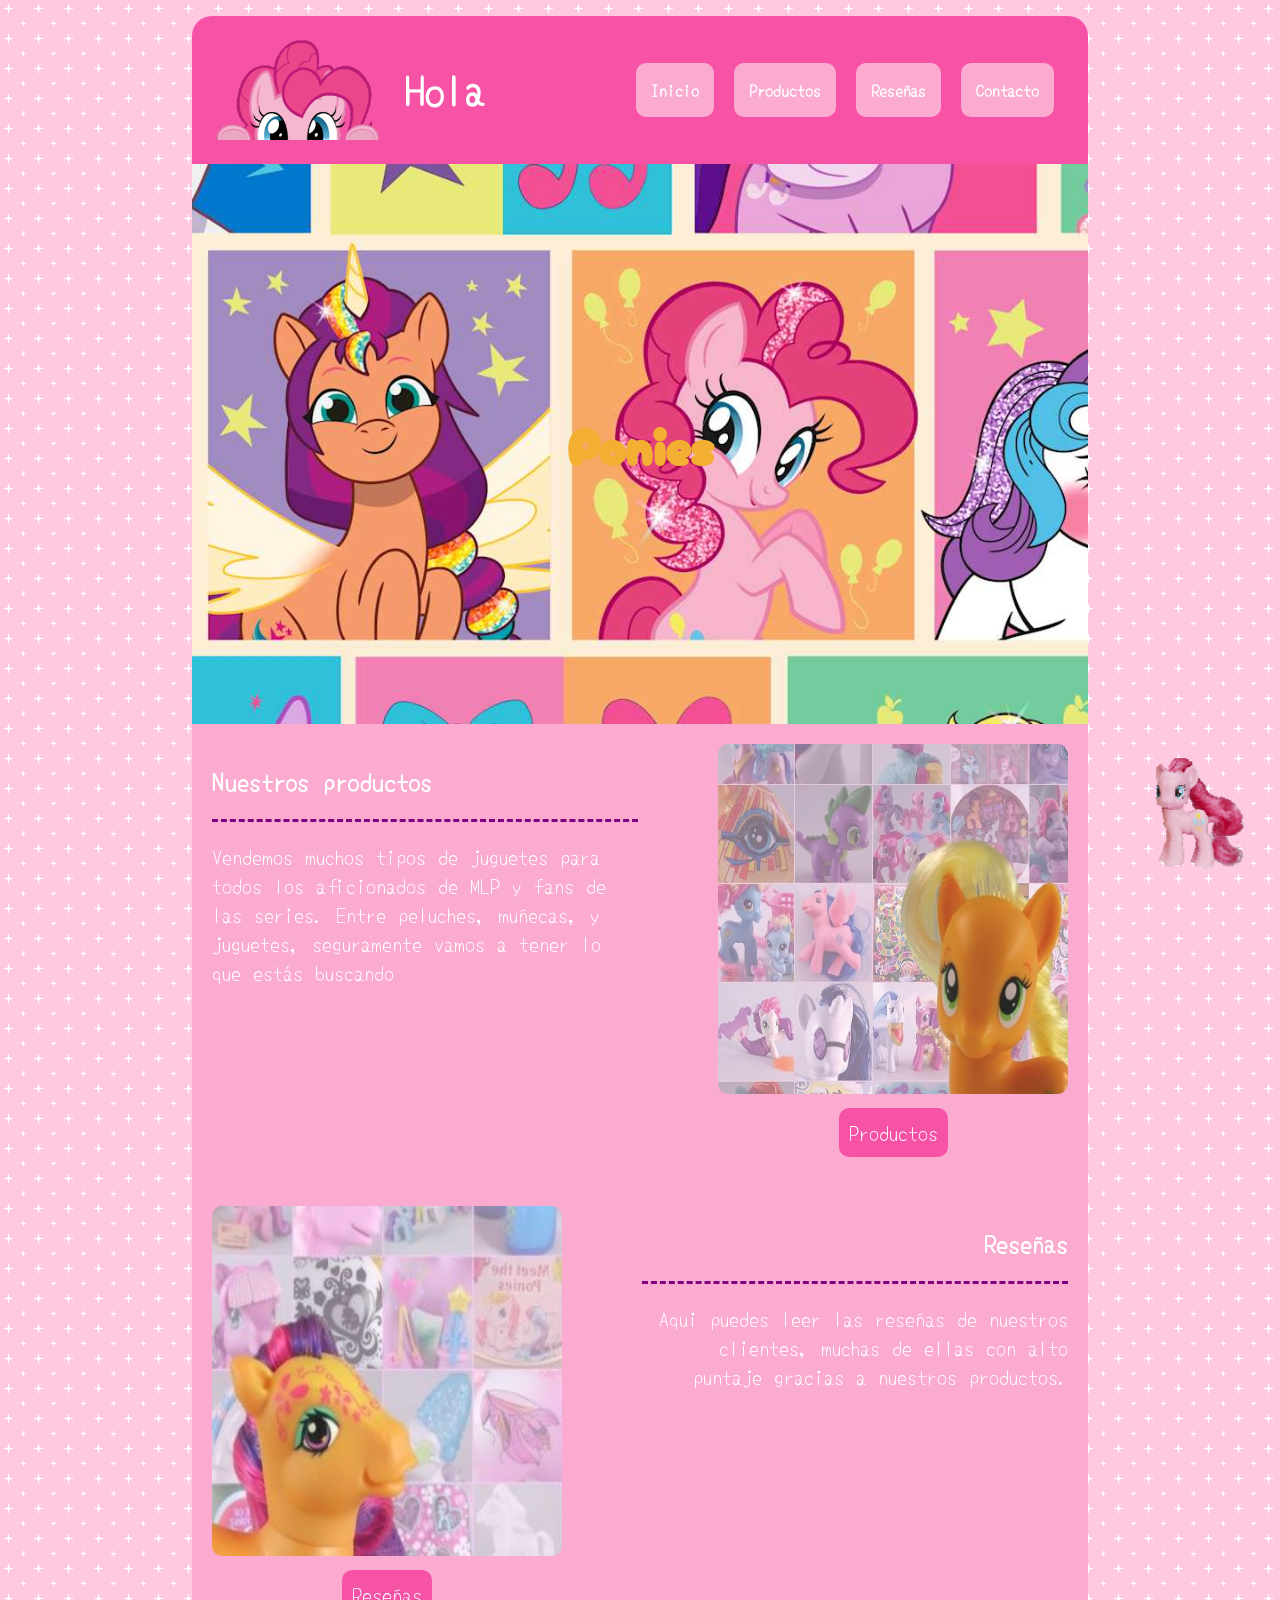
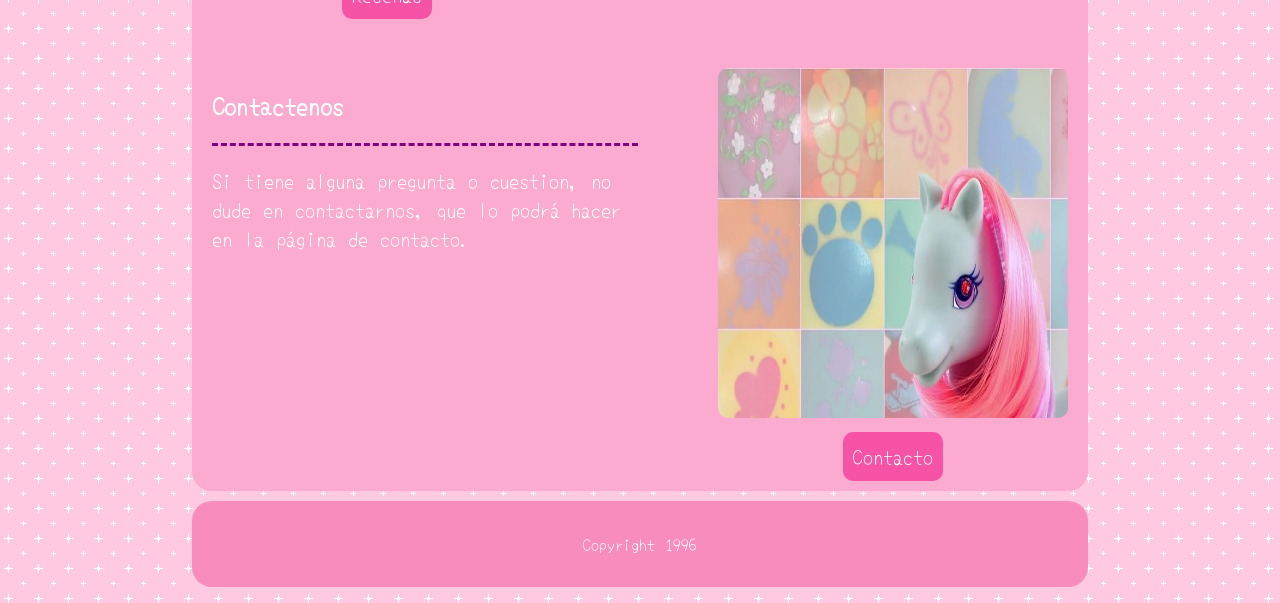
<file: index.html>
<!DOCTYPE html>
<html lang="en">
<head>
    <meta charset="UTF-8">
    <meta name="viewport" content="width=device-width, initial-scale=1.0">
    <link rel="icon" type="image/x-icon" href="/img/favicon2.webp">

    <title>Inicio</title>
    <!-- Font 1 texto normal -->
    <link rel="preconnect" href="https://fonts.googleapis.com">
    <link rel="preconnect" href="https://fonts.gstatic.com" crossorigin>
    <link href="https://fonts.googleapis.com/css2?family=Yomogi&display=swap" rel="stylesheet">

    <!-- Font 2 titulols -->
     <link rel="preconnect" href="https://fonts.googleapis.com">
    <link rel="preconnect" href="https://fonts.gstatic.com" crossorigin>
    <link href="https://fonts.googleapis.com/css2?family=Cherry+Bomb+One&display=swap" rel="stylesheet">

</head>
<body>
    <a id="scroll" href="#header"></a>
    <header id="header">
        <div style="display: flex; align-items: center;">
            <img id="logo" src="img/logo.png">
            <h2>Hola</h2>
        </div>
        <nav>
            <a class="nav-boton" href="index.html"><b>Inicio</b></a>
            <a class="nav-boton" href="productos.html"><b>Productos</b></a>
            <a class="nav-boton" href="reseñas.html"><b>Reseñas</b></a>
            <a class="nav-boton" href="contacto.html"><b>Contacto</b></a>
        </nav>
    </header>
    <main>
        <div id="portada">
            <h1>Ponies</h1>
        </div>
        <section>
            <section class="info">
                <div>
                    <h2>Nuestros productos</h2>
                    <hr>
                    <p>Vendemos muchos tipos de juguetes para todos los aficionados de MLP y fans de las series. Entre peluches, muñecas, y juguetes, seguramente vamos a tener lo que estás buscando</p>
                </div>
                <div class="info-img-boton">
                    <img class="info-img" src="img/productos.jpg">
                    <a class="info-boton" href="productos.html">Productos</a>
                </div>
            </section>
            <hr class="hr-screen">
            <section class="info">
                <div class="info-img-boton">
                    <img class="info-img" src="img/reseñas.jpg">
                    <a class="info-boton" href="reseñas.html">Reseñas</a>
                </div>
                <div>
                    <h2 style="text-align: right;">Reseñas</h2>
                    <hr>
                    <p style="text-align: right;">Aqui puedes leer las reseñas de nuestros clientes, muchas de ellas con alto puntaje gracias a nuestros productos.</p>
                </div>
            </section>
            <hr class="hr-screen">
            <section class="info">
                <div>
                    <h2>Contactenos</h2>
                    <hr>
                    <p>Si tiene alguna pregunta o cuestion, no dude en contactarnos, que lo podrá hacer en la página de contacto.</p>
                </div>
                <div class="info-img-boton">
                    <img class="info-img" src="img/contacto.jpg">
                    <a class="info-boton" href="contacto.html">Contacto</a>
                </div>
            </section>
        </section>
    </main>
    <footer>
        <p>Copyright 1996</p>
    </footer>
</body>
<link rel="stylesheet" href="css/styles.css">
</html>
</file>
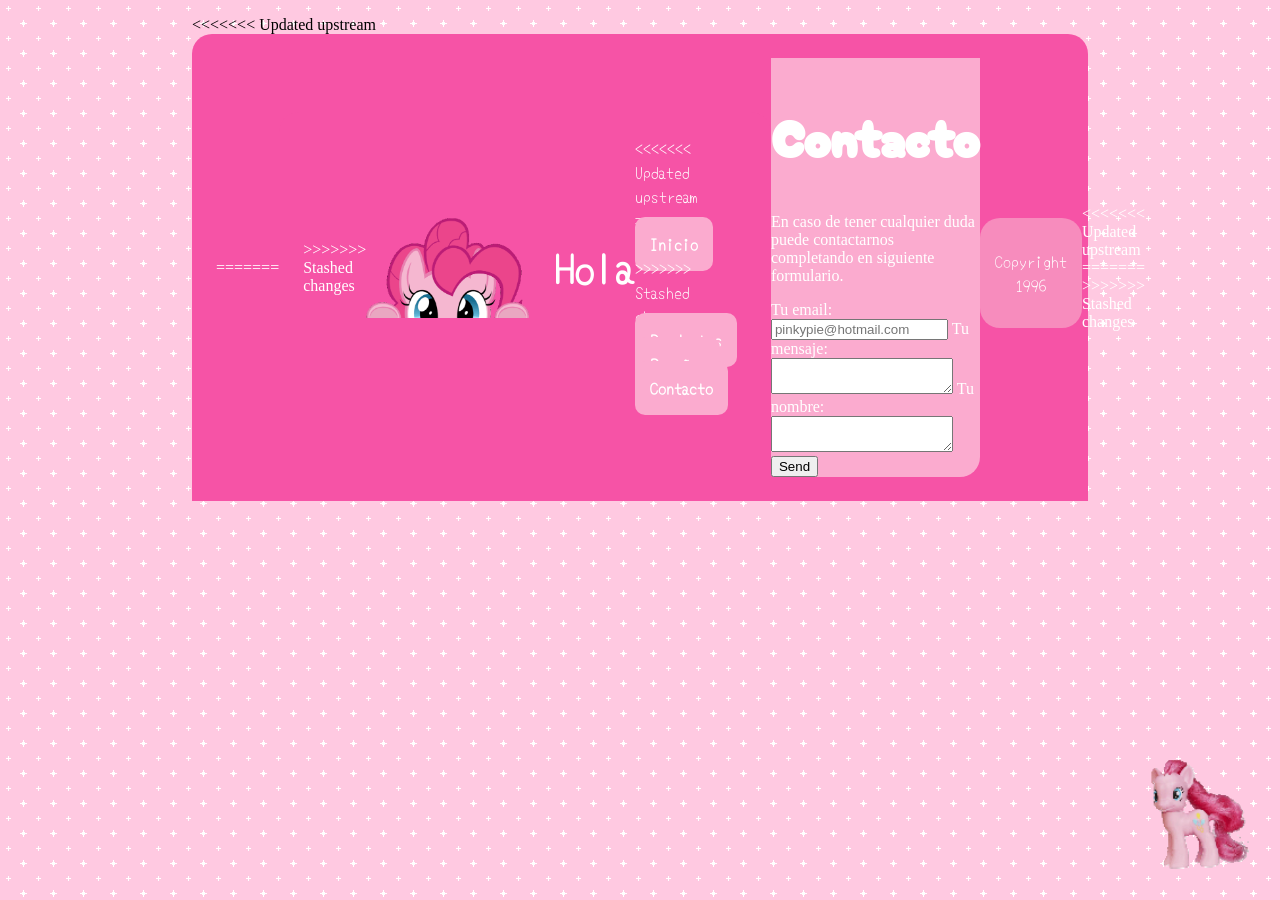
<file: contacto.html>
<!DOCTYPE html>
<html lang="en">

<head>
    <meta charset="UTF-8">
    <meta name="viewport" content="width=device-width, initial-scale=1.0">
    <link rel="icon" type="image/x-icon" href="/img/favicon2.webp">

    <title>Contacto</title>
    <!-- Font 1 texto normal -->
    <link rel="preconnect" href="https://fonts.googleapis.com">
    <link rel="preconnect" href="https://fonts.gstatic.com" crossorigin>
    <link href="https://fonts.googleapis.com/css2?family=Yomogi&display=swap" rel="stylesheet">

    <!-- Font 2 titulols -->
     <link rel="preconnect" href="https://fonts.googleapis.com">
    <link rel="preconnect" href="https://fonts.gstatic.com" crossorigin>
    <link href="https://fonts.googleapis.com/css2?family=Cherry+Bomb+One&display=swap" rel="stylesheet">
<<<<<<< Updated upstream

</head>

<body>
    <a id="scroll" href="#portada"></a>
    <header>
=======
</head>

<body>
    <a id="scroll" href="#header"></a>
    <header id="header">
>>>>>>> Stashed changes
        <div style="display: flex; align-items: center;">
            <img id="logo" src="img/logo.png">
            <h2>Hola</h2>
        </div>
        <nav>
<<<<<<< Updated upstream
=======
            <a class="nav-boton" href="index.html"><b>Inicio</b></a>
>>>>>>> Stashed changes
            <a class="nav-boton" href="productos.html"><b>Productos</b></a>
            <a class="nav-boton" href="reseñas.html"><b>Reseñas</b></a>
            <a class="nav-boton" href="contacto.html"><b>Contacto</b></a>
        </nav>
    </header>
    <main>
        <section class="contacto">
        <h1 style="color: white;">Contacto</h1>
        <p>En caso de tener cualquier duda puede contactarnos completando en siguiente formulario.</p>
        <form action="https://formspree.io/f/xwvzwgqk" method="POST">
            <label>
                Tu email:
                <input type="email" name="email" placeholder="pinkypie@hotmail.com">
            </label>
            <label>
                Tu mensaje:
                <textarea name="message"></textarea>
            </label>
            <label>
                Tu nombre:
                <textarea name="name"></textarea>
            </label>
            <button type="submit" id="boton-contacto">Send</button>
        </form>
        <section>
    </main>
    <footer>
        <p>Copyright 1996</p>
    </footer>
</body>
<<<<<<< Updated upstream
<link rel="stylesheet" href="css/styles.css">
=======
    <link rel="stylesheet" href="css/styles.css">
>>>>>>> Stashed changes
</html>
</file>
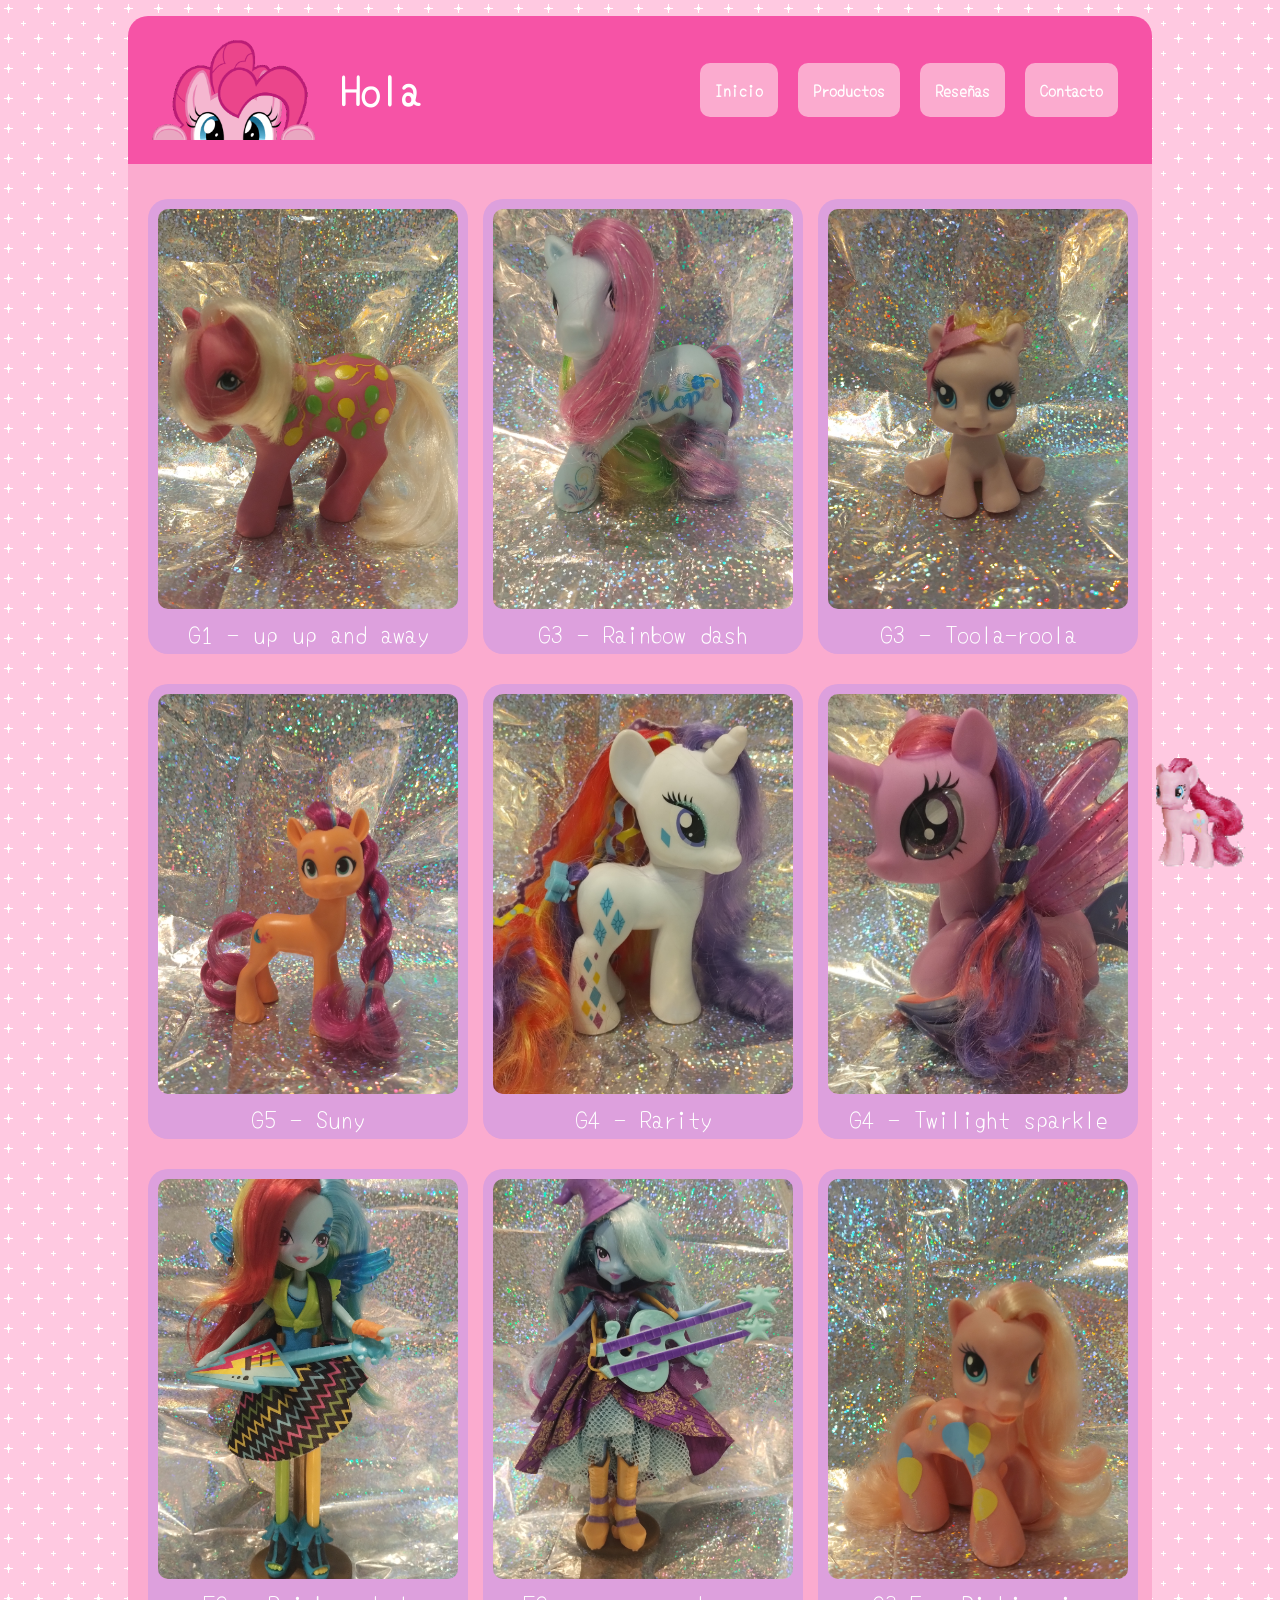
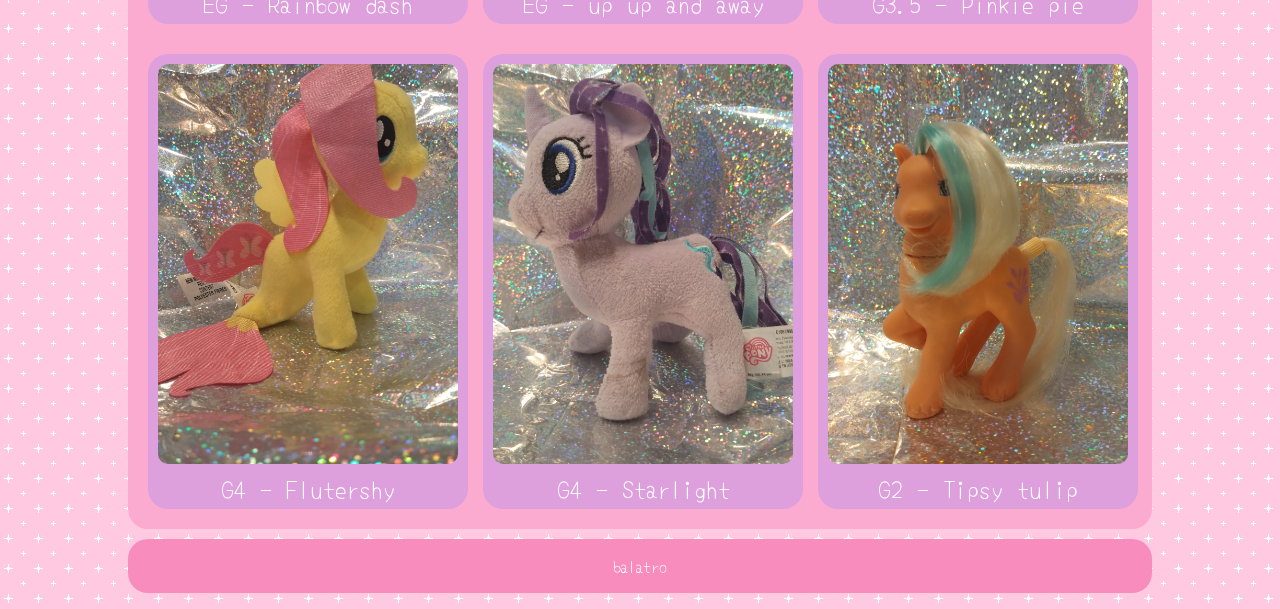
<file: productos.html>
<!DOCTYPE html>
<html lang="en">
<head>
    <meta charset="UTF-8">
    <meta name="viewport" content="width=device-width, initial-scale=1.0">
    <link rel="icon" type="image/x-icon" href="/img/favicon2.webp">

    <title>Inicio</title>
    <!-- Font 1 texto normal -->
    <link rel="preconnect" href="https://fonts.googleapis.com">
    <link rel="preconnect" href="https://fonts.gstatic.com" crossorigin>
    <link href="https://fonts.googleapis.com/css2?family=Yomogi&display=swap" rel="stylesheet">

    <!-- Font 2 titulols -->
     <link rel="preconnect" href="https://fonts.googleapis.com">
    <link rel="preconnect" href="https://fonts.gstatic.com" crossorigin>
    <link href="https://fonts.googleapis.com/css2?family=Cherry+Bomb+One&display=swap" rel="stylesheet">

</head>
<body style="width: 80%;">
    <a id="scroll" href="#header"></a>
    <header id="header">
        <div style="display: flex; align-items: center;">
            <img id="logo" src="img/logo.png">
            <h2>Hola</h2>
        </div>
        <nav>
            <a class="nav-boton" href="index.html"><b>Inicio</b></a>
            <a class="nav-boton" href="productos.html"><b>Productos</b></a>
            <a class="nav-boton" href="reseñas.html"><b>Reseñas</b></a>
            <a class="nav-boton" href="contacto.html"><b>Contacto</b></a>
        </nav>
    </header>
    <main class="productos">
        <div class="grid-container">
            <div class="grid-item"><img src="img/up up and away.jpg"><p>G1 - up up and away</p></div>
            <div class="grid-item"><img src="img/rainbow.jpg"><p>G3 - Rainbow dash</p></div>
            <div class="grid-item"><img src="img/toola-roola.jpg"><p>G3 - Toola-roola</p></div>
            <div class="grid-item"><img src="img/suny.jpg"><p>G5 - Suny</p></div>
            <div class="grid-item"><img src="img/rarity.jpg"><p>G4 - Rarity</p></div>
            <div class="grid-item"><img src="img/twilight.jpg"><p>G4 - Twilight sparkle</p></div>
            <div class="grid-item"><img src="img/rainbow muñeca.jpg"><p>EG - Rainbow dash</p></div>
            <div class="grid-item"><img src="img/trixie muñeca.jpg"><p>EG - up up and away</p></div>
            <div class="grid-item"><img src="img/pinkie.jpg"><p>G3.5 - Pinkie pie</p></div>
            <div class="grid-item"><img src="img/flutershy peluche.jpg"><p>G4 - Flutershy</p></div>
            <div class="grid-item"><img src="img/starligth peluche.jpg"><p>G4 - Starlight</p></div>
            <div class="grid-item"><img src="img/tipsy tulip.jpg"><p>G2 - Tipsy tulip</p></div>
        </div>
    </main>
    <footer>balatro</footer>
</body>
<link rel="stylesheet" href="css/styles.css">
</html>
</file>
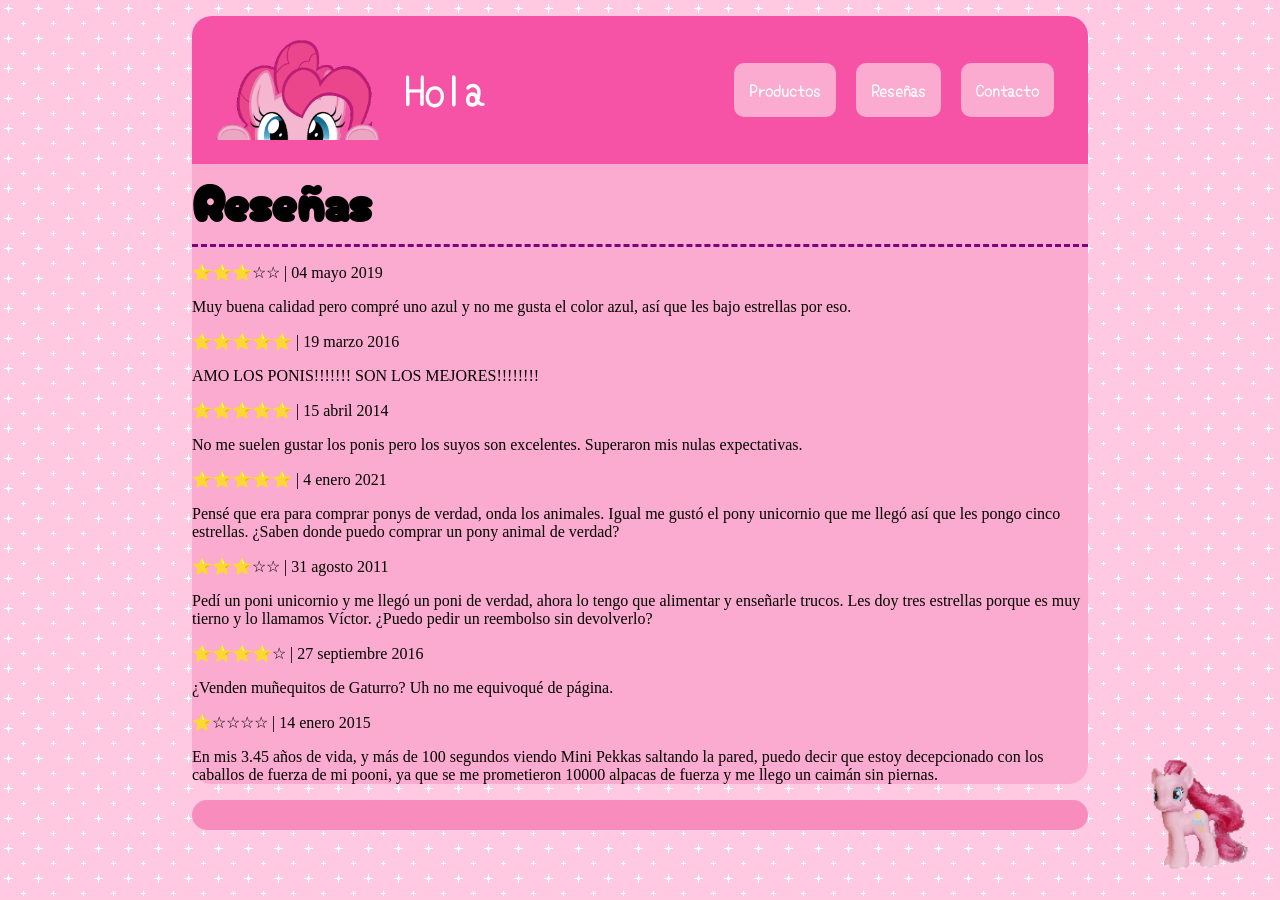
<file: reseñas.html>
<!DOCTYPE html>
<html lang="en">

<head>
    <meta charset="UTF-8">
    <meta name="viewport" content="width=device-width, initial-scale=1.0">
    <link rel="icon" type="image/x-icon" href="/img/favicon2.webp">

    <title>Reseñas</title>
    <!-- Font 1 texto normal -->
    <link rel="preconnect" href="https://fonts.googleapis.com">
    <link rel="preconnect" href="https://fonts.gstatic.com" crossorigin>
    <link href="https://fonts.googleapis.com/css2?family=Yomogi&display=swap" rel="stylesheet">

    <!-- Font 2 titulols -->
     <link rel="preconnect" href="https://fonts.googleapis.com">
    <link rel="preconnect" href="https://fonts.gstatic.com" crossorigin>
    <link href="https://fonts.googleapis.com/css2?family=Cherry+Bomb+One&display=swap" rel="stylesheet">

</head>

<body>
    <a id="scroll" href="#portada"></a>
    <header>
        <div style="display: flex; align-items: center;">
            <img id="logo" src="img/logo.png">
            <h2>Hola</h2>
        </div>
        <nav>
            <a class="nav-boton" href="productos.html"><b>Productos</b></a>
            <a class="nav-boton" href="reseñas.html"><b>Reseñas</b></a>
            <a class="nav-boton" href="contacto.html"><b>Contacto</b></a>
        </nav>
    </header>
    <main>
        <section class="reseñas">
            <h1 style="margin: 0;">Reseñas</h1>
            <hr>
            <div class="comentario">
                <p>⭐️⭐️⭐️☆☆ | 04 mayo 2019</p>
                <p>Muy buena calidad pero compré uno azul y no me gusta el color azul, así que les bajo estrellas por eso.</p>
            </div>

            <div class="comentario">
                <p>⭐️⭐️⭐️⭐️⭐️ | 19 marzo 2016</p>
                <p>AMO LOS PONIS!!!!!!! SON LOS MEJORES!!!!!!!!</p>
            </div>

            <div class="comentario">
                <p>⭐️⭐️⭐️⭐️⭐️ | 15 abril 2014</p>
                <p>No me suelen gustar los ponis pero los suyos son excelentes. Superaron mis nulas expectativas.</p>
            </div>

            <div class="comentario">
                <p>⭐️⭐️⭐️⭐️⭐️ | 4 enero 2021</p>
                <p>Pensé que era para comprar ponys de verdad, onda los animales. Igual me gustó el pony unicornio que me llegó así que les pongo cinco estrellas. ¿Saben donde puedo comprar un pony animal de verdad?</p>
            </div>

            <div class="comentario">
                <p>⭐️⭐️⭐️☆☆ | 31 agosto 2011</p>
                <p>Pedí un poni unicornio y me llegó un poni de verdad, ahora lo tengo que alimentar y enseñarle trucos. Les doy tres estrellas porque es muy tierno y lo llamamos Víctor. ¿Puedo pedir un reembolso sin devolverlo?</p>
            </div>

            <div class="comentario">
                <p>⭐️⭐️⭐️⭐️☆ | 27 septiembre 2016</p>
                <p>¿Venden muñequitos de Gaturro? Uh no me equivoqué de página.</p>
            </div>

            <div class="comentario">
                <p>⭐️☆☆☆☆ | 14 enero 2015</p>
                <p>En mis 3.45 años de vida, y más de 100 segundos viendo Mini Pekkas saltando la pared, puedo decir que estoy decepcionado con los caballos de fuerza de mi pooni, ya que se me prometieron 10000 alpacas de fuerza y me llego un caimán sin piernas.</p>
            </div>
        </section>
    </main>
    <footer>
        <!-- COPIAR lo de Ani y Vicky -->
    </footer>
</body>
<link rel="stylesheet" href="css/styles.css">
</html>
</file>
<file: css/styles.css>
::selection {
  color: white;
  background: purple;
}

.yomogi-regular {
  font-family: "Yomogi", cursive;
  font-weight: 400;
  font-style: normal;
}

.cherry-bomb-one-regular {
  font-family: "Cherry Bomb One", system-ui;
  font-weight: 400;
  font-style: normal;
}

::-webkit-scrollbar {
  display: none;
}

html{
    background-image: url(/img/fondo.webp);

    scroll-behavior: smooth;
}

body{
    width: 70%;
    margin: auto;
    margin-top: 1rem;
    margin-bottom: 1rem;
}

hr{
    border: purple 3px dashed;
    border-bottom: 0;

}

.hr-screen{
    visibility: hidden;
    width: 90%;
}

header{
    background-color: #F653A6;
    color: white;

    display: flex;
    justify-content: space-between;

    height: fit-content;
    padding: 1.5rem;

    border-top-left-radius: 20px;
    border-top-right-radius: 20px;

    align-items: center;

    #logo{
        height: 100px;
        margin-right: 25px;
    }

    h2{
        font-size: 40px;
        margin: 0;
    }

    nav{
        font-family: "Yomogi", cursive;
    }
}

.nav-boton{
    background-color: #FBABCF;
    color: white;

    padding: 15px;
    margin-right: 10px;

    border-radius: 10px;

    text-decoration:none;
}

.nav-boton:hover{
    background-color: white;
    color: #FBABCF;

    transition: 0.4s;
}

h1{
    font-family: "Cherry Bomb One", system-ui;
    font-size: 50px;
}

h2{
    font-family: "Yomogi", cursive;
}

#scroll{
    background-image: url(/img/Icono.webp);
    background-repeat: no-repeat;
    background-size: cover;

    background-color: rgba(255, 255, 255, 0);
    border: none;

    height: 150px;
    width: 150px;


    position: fixed;
    bottom: 10px;
    right: 10px;
}

main{
    background-color: #FBABCF;
    border-bottom-left-radius: 20px;
    border-bottom-right-radius: 20px;
}

#portada{
    background-image: url('/img/baner.jpg');
    height: 35rem;

    display: flex;
    justify-content: center;
    align-items: center;

    background-repeat: no-repeat;
    background-size: cover;

    color:rgb(243, 175, 50);
}

#portada:hover{

    background-image: 
        linear-gradient(rgba(160, 0, 96, 0.2), rgba(160, 0, 96, 0.2)),
        url('/img/baner.jpg');
    background-size: cover;
    color: aliceblue;

    transition: 0.4s;

    /*filter: brightness(80%);
    transition: 0.3s;
    color: aliceblue;
    h2{
        z-index: 999;
    }*/
}

.info{
    display: flex;
    padding: 20px;
    gap: 5rem;
    color: white;
    p{
        font-family: "Yomogi", cursive;
        font-size: 20px;
    }
}

.info:hover{
    background-color: #F78CBD;
    transition: 0.4s;
}

.info-img-boton{
    display: block;
    text-align: center;
}

.info-img{
    height: 350px;
    width: 350px;
    margin-bottom: 20px;

    border-radius: 10px;
}

.info-boton{
    height: fit-content;
    background-color: #F653A6;
    padding: 10px;
    font-size: 20px;
    font-family: "Yomogi", cursive;
    width: fit-content;

    color: white;
    text-decoration:none;

    border-radius: 10px;
}

.info-boton:hover{
    background-color: white;
    color: #F653A6;

    transition: 0.4s;
}

footer{
    background-color: #F78CBD;
    color: white;
    padding: 15px;
    height: fit-content;
    margin-top: 10px;

    border-radius: 20px;

    font-family: "Yomogi", cursive;
    text-align: center;
}

/* ⋆˚࿔ Productos */
.productos{
    background-color: #FBABCF;
}

.grid-container {
  display: grid;
  
  grid-template-columns: repeat(3, 1fr); 
  
  gap: 15px; 
  padding: 20px;
}

.grid-item {
    margin-top: 15px;
    background-color: plum;
    color: white;
    padding: 10px;
    padding-bottom: 45px;
    text-align: center;
    font-size: 24px;
    height: 400px;
    width: 300px;
    border-radius: 20px;
    font-family: "Yomogi", cursive;
    p{
        margin: 0;
    }
    img{
        border-radius: 10px;
    }
}

.grid-item img {
    width: 100%;
    height: 100%;
    object-fit: cover; /* Crops while maintaining aspect ratio */
    object-position: center; /* Center the crop */
  }

@media screen and (max-width: 950px){
    body{
        width: 90%;
    }

    .hr-screen{
        visibility: visible;
    }

    .info{
        display: block;
    }

    .info-img-boton{
        display: flex;
        flex-wrap: wrap;

        align-items: center;
        justify-content: space-evenly;

        gap: 2rem;
    }

    .info-img{
        margin-bottom: 0;
    }

    .info-boton{
        height: fit-content;
    }

}
</file>
